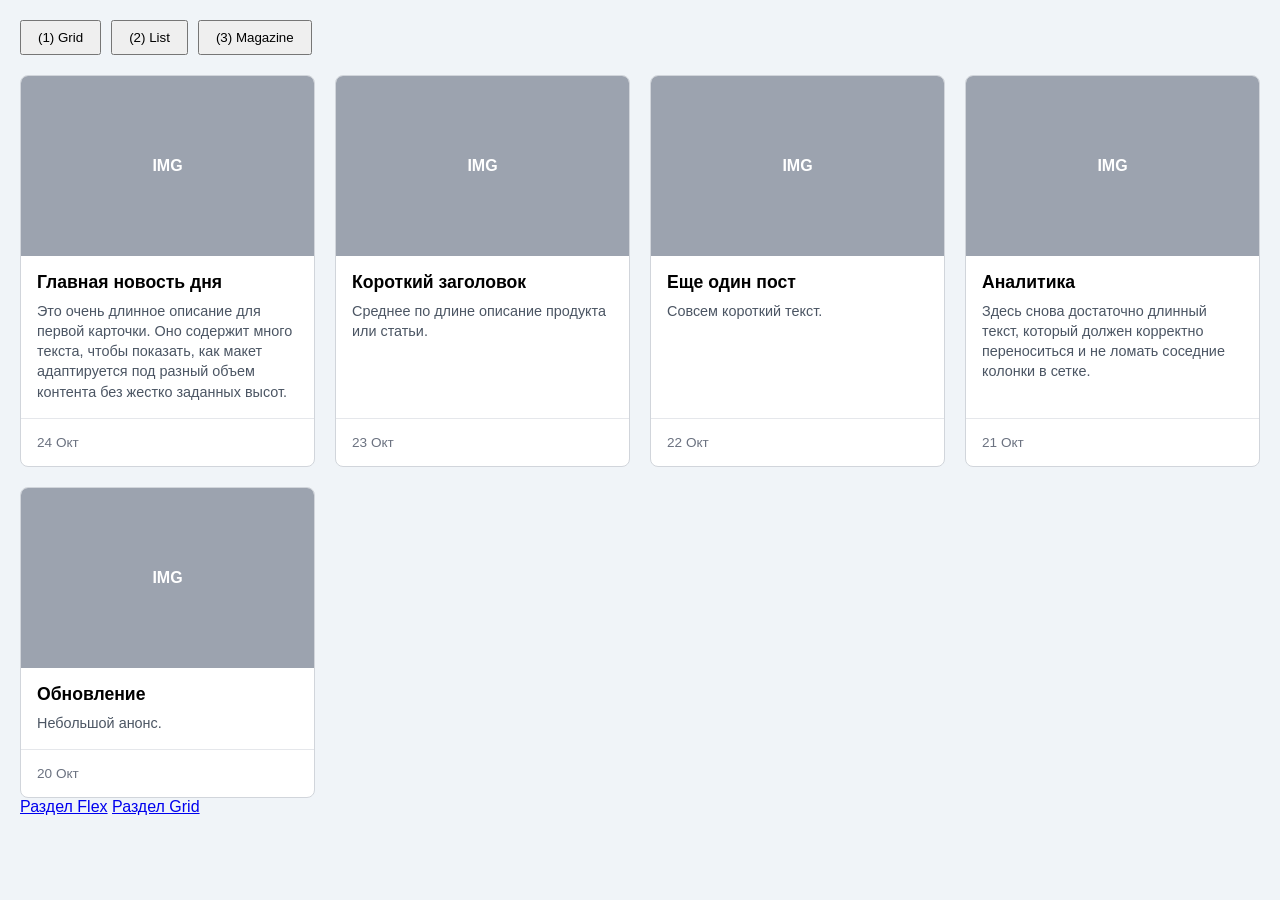
<file: index.html>
<!DOCTYPE html>
<html lang="ru">
<head>
  <meta charset="UTF-8">
  <title>Task 3: Three Layouts</title>
  <link rel="stylesheet" href="style.css">
</head>
<body>

  <div class="controls">
    <button onclick="document.getElementById('content-box').className = 'container layout-grid'">(1) Grid</button>
    <button onclick="document.getElementById('content-box').className = 'container layout-list'">(2) List</button>
    <button onclick="document.getElementById('content-box').className = 'container layout-magazine'">(3) Magazine</button>
  </div>

  <div id="content-box" class="container layout-grid">
    
    <article class="item">
      <div class="pic">IMG</div>
      <div class="content">
        <h2 class="title">Главная новость дня</h2>
        <p class="text">Это очень длинное описание для первой карточки. Оно содержит много текста, чтобы показать, как макет адаптируется под разный объем контента без жестко заданных высот.</p>
      </div>
      <div class="date">24 Окт</div>
    </article>

    <article class="item">
      <div class="pic">IMG</div>
      <div class="content">
        <h2 class="title">Короткий заголовок</h2>
        <p class="text">Среднее по длине описание продукта или статьи.</p>
      </div>
      <div class="date">23 Окт</div>
    </article>

    <article class="item">
      <div class="pic">IMG</div>
      <div class="content">
        <h2 class="title">Еще один пост</h2>
        <p class="text">Совсем короткий текст.</p>
      </div>
      <div class="date">22 Окт</div>
    </article>

    <article class="item">
      <div class="pic">IMG</div>
      <div class="content">
        <h2 class="title">Аналитика</h2>
        <p class="text">Здесь снова достаточно длинный текст, который должен корректно переноситься и не ломать соседние колонки в сетке.</p>
      </div>
      <div class="date">21 Окт</div>
    </article>
    
    <article class="item">
      <div class="pic">IMG</div>
      <div class="content">
        <h2 class="title">Обновление</h2>
        <p class="text">Небольшой анонс.</p>
      </div>
      <div class="date">20 Окт</div>
    </article>

  </div>
  <a href="flex.html">Раздел Flex</a>
  <a href="grid.html">Раздел Grid</a>

</body>
</html>
</file>
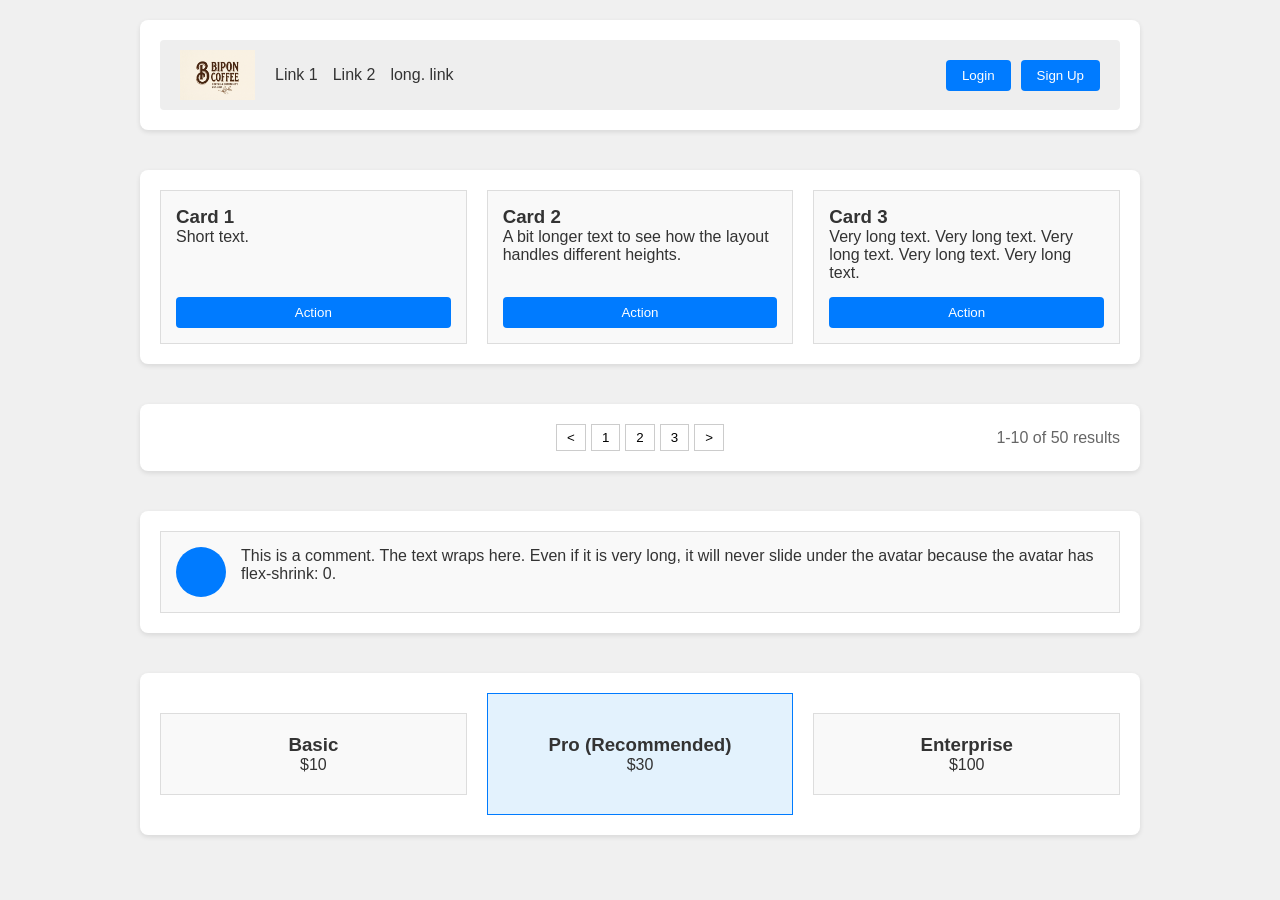
<file: flex.html>
<!DOCTYPE html>
<html lang="ru">
<head>
  <meta charset="UTF-8">
  <title>Task 2: Component Library (Flexbox)</title>
  <style>
    * {
      box-sizing: border-box;
      margin: 0;
      padding: 0;
    }

    body {
      font-family: sans-serif;
      background-color: #f0f0f0;
      padding: 20px;
      color: #333;
    }

    .container {
      max-width: 1000px;
      margin: 0 auto;
      display: flex;
      flex-direction: column;
      gap: 40px; 
    }

    .component {
      background: #fff;
      padding: 20px;
      border-radius: 8px;
      box-shadow: 0 2px 5px rgba(0,0,0,0.1);
    }

    .btn {
      padding: 8px 16px;
      border: none;
      border-radius: 4px;
      background: #007bff;
      color: #fff;
      cursor: pointer;
    }

    .navbar {
      display: flex;
      align-items: center;
      gap: 20px;
      background: #eee;
      padding: 10px 20px;
      border-radius: 4px;
      flex-wrap: wrap;
    }
    .nav-logo {
      font-weight: bold;
      flex-shrink: 0;
    }
    .nav-links {
      display: flex;
      gap: 15px;
      list-style: none;
    }
    .nav-buttons {
      margin-left: auto; 
      flex-shrink: 0;  
      display: flex;
      gap: 10px;
    }

    .cards-row {
      display: flex;
      gap: 20px;
      align-items: stretch; 
    }
    .card {
      flex: 1;
      display: flex;
      flex-direction: column;
      background: #f9f9f9;
      padding: 15px;
      border: 1px solid #ddd;
    }
    .card-text {
      margin-bottom: 15px;
    }
    .card .btn {
      margin-top: auto; 
    }

    .pagination-bar {
      display: flex;
      align-items: center;
      flex-wrap: wrap;
    }
    .page-spacer {
      flex: 1; 
    }
    .page-controls {
      display: flex;
      gap: 5px;
    }
    .page-controls button {
      padding: 5px 10px;
      border: 1px solid #ccc;
      background: #fff;
    }
    .page-count {
      flex: 1; 
      text-align: right;
      color: #666;
    }

  
    .comment {
      display: flex;
      gap: 15px;
      background: #f9f9f9;
      padding: 15px;
      border: 1px solid #ddd;
    }
    .avatar {
      width: 50px;
      height: 50px;
      background: #007bff;
      border-radius: 50%;
      flex-shrink: 0; 
    }

    .pricing-table {
      display: flex;
      gap: 20px;
      align-items: center; 
    }
    .price-card {
      flex: 1;
      display: flex;
      flex-direction: column;
      background: #f9f9f9;
      padding: 20px;
      border: 1px solid #ddd;
      text-align: center;
    }
    .price-card.recommended {
      padding: 40px 20px;
      background: #e3f2fd;
      border-color: #007bff;
    }
  </style>
</head>
<body>

  <div class="container">
    
    <div class="component">
      <nav class="navbar">
        <img class="nav-logo" src="logo.jpg" alt="LOGO" width="75" height="50">
        <ul class="nav-links">
          <li>Link 1</li>
          <li>Link 2</li>
          <li>long.             link</li>
        </ul>
        <div class="nav-buttons">
          <button class="btn">Login</button>
          <button class="btn">Sign Up</button>
        </div>
      </nav>
    </div>

    <div class="component">
      <div class="cards-row">
        <div class="card">
          <h3>Card 1</h3>
          <p class="card-text">Short text.</p>
          <button class="btn">Action</button>
        </div>
        <div class="card">
          <h3>Card 2</h3>
          <p class="card-text">A bit longer text to see how the layout handles different heights.</p>
          <button class="btn">Action</button>
        </div>
        <div class="card">
          <h3>Card 3</h3>
          <p class="card-text">Very long text. Very long text. Very long text. Very long text. Very long text.</p>
          <button class="btn">Action</button>
        </div>
      </div>
    </div>

    <div class="component">
      <div class="pagination-bar">
        <div class="page-spacer"></div>
        <div class="page-controls">
          <button>&lt;</button>
          <button>1</button>
          <button>2</button>
          <button>3</button>
          <button>&gt;</button>
        </div>
        <div class="page-count">1-10 of 50 results</div>
      </div>
    </div>

    <div class="component">
      <div class="comment">
        <div class="avatar"></div>
        <div class="comment-text">
          <p>This is a comment. The text wraps here. Even if it is very long, it will never slide under the avatar because the avatar has flex-shrink: 0.</p>
        </div>
      </div>
    </div>

    <div class="component">
      <div class="pricing-table">
        <div class="price-card">
          <h3>Basic</h3>
          <p>$10</p>
        </div>
        <div class="price-card recommended">
          <h3>Pro (Recommended)</h3>
          <p>$30</p>
        </div>
        <div class="price-card">
          <h3>Enterprise</h3>
          <p>$100</p>
        </div>
      </div>
    </div>

  </div>

</body>
</html>
</file>
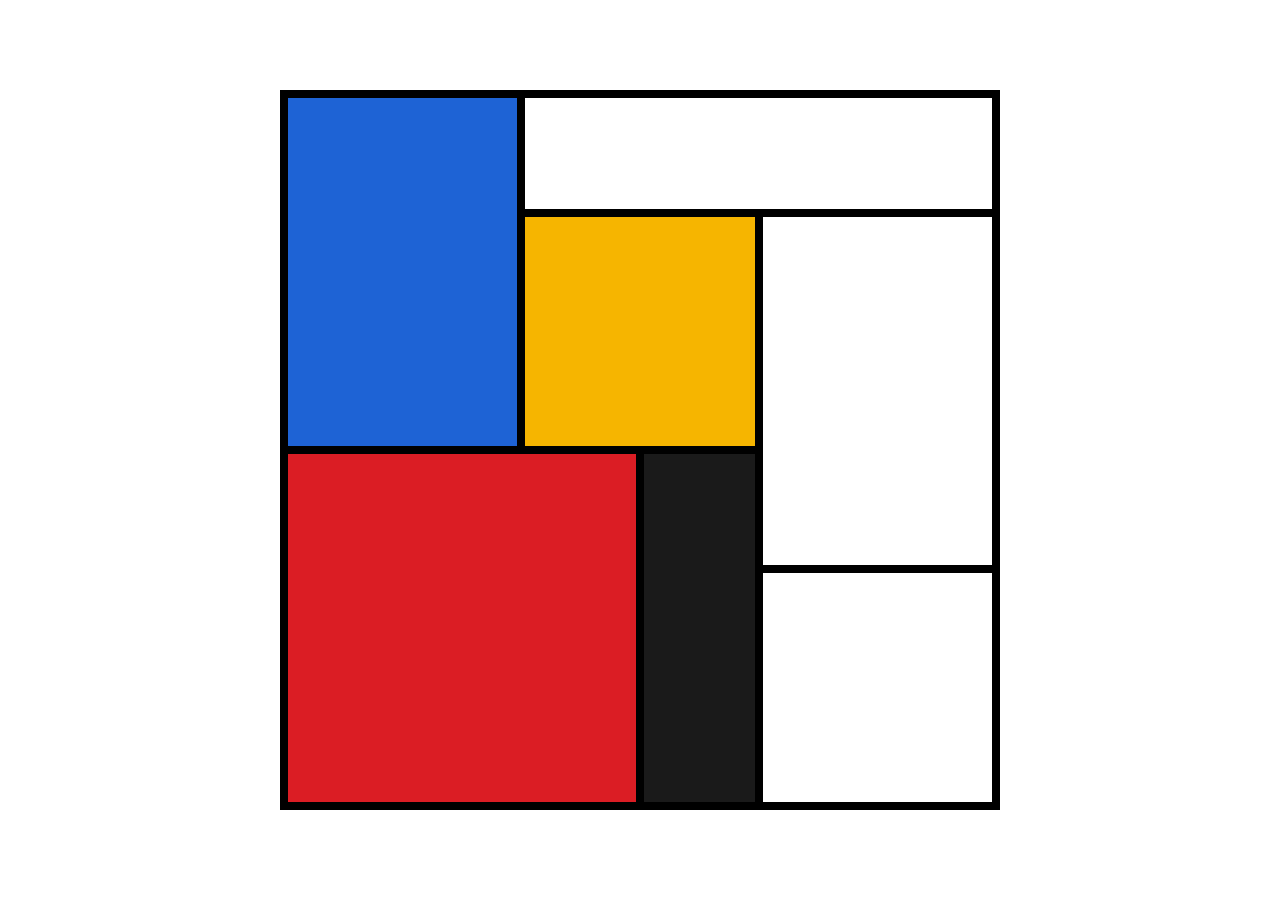
<file: grid.html>
<!DOCTYPE html>
<html lang="ru">
<head>
  <meta charset="UTF-8">
  <title>Mondrian Composition</title>
  <style>
    * {
      box-sizing: border-box;
      margin: 0;
      padding: 0;
    }
body {
  display: grid;
  justify-content: center;
  align-items: center;
  min-height: 100vh;
  margin: 0;
}
.grid-container {
  display: grid;
  grid-template-columns: repeat(6, 1fr);
  grid-template-rows: repeat(6, 1fr);
  gap: 8px;
  background-color: #000;
  border: 8px solid #000;

  
  width: 80vh;
  height: 80vh;
  max-width: 90vw;
}

    .cell {
      background-color: #fff;
    }

    .blue {
      background-color: #1e63d5;
      grid-column: 1 / 3;
      grid-row: 1 / 4;
    }

    .top-white {
      grid-column: 3 / 7;
      grid-row: 1 / 2;
    }

    .yellow {
      background-color: #f6b500;
      grid-column: 3 / 5;
      grid-row: 2 / 4;
    }

    .mid-white {
      grid-column: 5 / 7;
      grid-row: 2 / 5;
    }

    .red {
      background-color: #db1d24;
      grid-column: 1 / 4;
      grid-row: 4 / 7;
    }

    .black {
      background-color: #1a1a1a;
      grid-column: 4 / 5;
      grid-row: 4 / 7;
    }

    .bottom-white {
      grid-column: 5 / 7;
      grid-row: 5 / 7;
    }
  </style>
</head>
<body>

  <div class="grid-container">
    <div class="cell blue"></div>
    <div class="cell top-white"></div>
    <div class="cell yellow"></div>
    <div class="cell mid-white"></div>
    <div class="cell red"></div>
    <div class="cell black"></div>
    <div class="cell bottom-white"></div>
  </div>

</body>
</html>
</file>
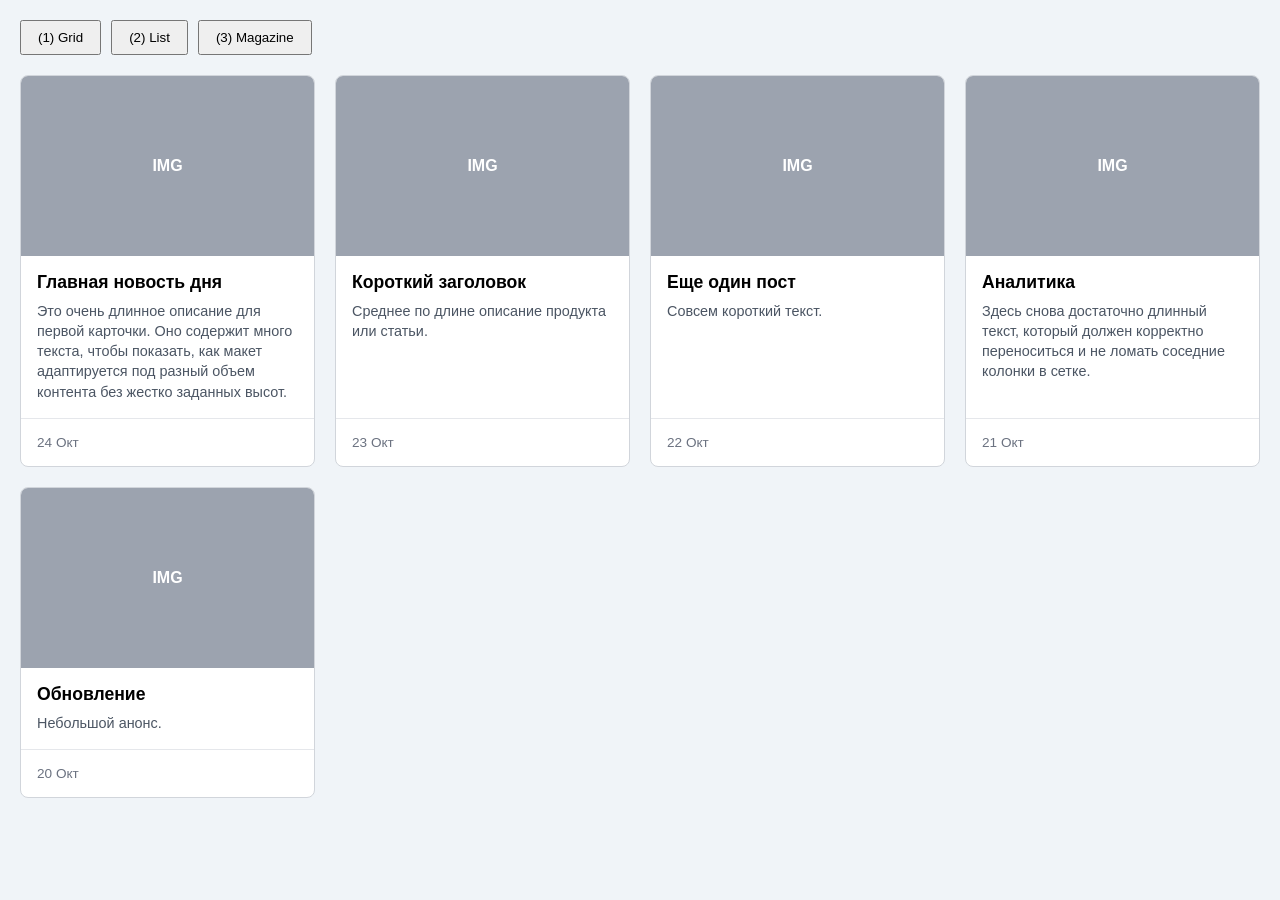
<file: task3.html>
<!DOCTYPE html>
<html lang="ru">
<head>
  <meta charset="UTF-8">
  <title>Task 3: Three Layouts</title>
  <link rel="stylesheet" href="style.css">
</head>
<body>

  <div class="controls">
    <button onclick="document.getElementById('content-box').className = 'container layout-grid'">(1) Grid</button>
    <button onclick="document.getElementById('content-box').className = 'container layout-list'">(2) List</button>
    <button onclick="document.getElementById('content-box').className = 'container layout-magazine'">(3) Magazine</button>
  </div>

  <div id="content-box" class="container layout-grid">
    
    <article class="item">
      <div class="pic">IMG</div>
      <div class="content">
        <h2 class="title">Главная новость дня</h2>
        <p class="text">Это очень длинное описание для первой карточки. Оно содержит много текста, чтобы показать, как макет адаптируется под разный объем контента без жестко заданных высот.</p>
      </div>
      <div class="date">24 Окт</div>
    </article>

    <article class="item">
      <div class="pic">IMG</div>
      <div class="content">
        <h2 class="title">Короткий заголовок</h2>
        <p class="text">Среднее по длине описание продукта или статьи.</p>
      </div>
      <div class="date">23 Окт</div>
    </article>

    <article class="item">
      <div class="pic">IMG</div>
      <div class="content">
        <h2 class="title">Еще один пост</h2>
        <p class="text">Совсем короткий текст.</p>
      </div>
      <div class="date">22 Окт</div>
    </article>

    <article class="item">
      <div class="pic">IMG</div>
      <div class="content">
        <h2 class="title">Аналитика</h2>
        <p class="text">Здесь снова достаточно длинный текст, который должен корректно переноситься и не ломать соседние колонки в сетке.</p>
      </div>
      <div class="date">21 Окт</div>
    </article>
    
    <article class="item">
      <div class="pic">IMG</div>
      <div class="content">
        <h2 class="title">Обновление</h2>
        <p class="text">Небольшой анонс.</p>
      </div>
      <div class="date">20 Окт</div>
    </article>

  </div>

</body>
</html>
</file>
<file: style.css>
* {
  box-sizing: border-box;
  margin: 0;
  padding: 0;
}

body {
  font-family: sans-serif;
  padding: 20px;
  background: #f0f4f8;
}

.controls {
  margin-bottom: 20px;
  display: flex;
  gap: 10px;
}

.controls button {
  padding: 8px 16px;
  cursor: pointer;
}


.container {
  display: grid;
  gap: 20px;
}

.item {
  display: flex;
  background: #ffffff;
  border: 1px solid #d1d5db;
  border-radius: 8px;
  overflow: hidden;
}

.pic {
  background: #9ca3af;
  color: #fff;
  display: flex;
  align-items: center;
  justify-content: center;
  font-weight: bold;
}

.content {
  display: flex;
  flex-direction: column;
}

.title {
  font-size: 1.1rem;
  margin-bottom: 8px;
}

.text {
  font-size: 0.9rem;
  color: #4b5563;
  line-height: 1.4;
}

.date {
  color: #6b7280;
  font-size: 0.85rem;
}

.layout-grid {
  grid-template-columns: repeat(auto-fit, minmax(280px, 1fr));
}

.layout-grid .item {
  flex-direction: column;
}

.layout-grid .pic {
  width: 100%;
  height: 180px;
}

.layout-grid .content {
  padding: 16px;
  flex: 1;
}

.layout-grid .date {
  padding: 16px;
  border-top: 1px solid #e5e7eb;
  margin-top: auto; 
}

.layout-list {
  grid-template-columns: 1fr; 
}

.layout-list .item {
  flex-direction: row; 
  align-items: center;
  padding: 12px;
  gap: 16px;
  flex-wrap: wrap; 
}

.layout-list .pic {
  width: 120px;
  height: 100px;
  flex-shrink: 0;
  border-radius: 6px;
}

.layout-list .content {
  flex: 1 1 200px; 
}

.layout-list .date {
  margin-left: auto; 
  flex-shrink: 0;
}

.layout-magazine {
  grid-template-columns: repeat(auto-fit, minmax(200px, 1fr));
  grid-auto-flow: dense; 
}

.layout-magazine .item {
  flex-direction: column;
}

.layout-magazine .pic {
  width: 100%;
  height: 150px;
}

.layout-magazine .content {
  padding: 16px;
  flex: 1;
}

.layout-magazine .date {
  padding: 16px;
  border-top: 1px solid #e5e7eb;
  margin-top: auto;
}


.layout-magazine .item:first-child {
  grid-column: span 2; 
  grid-row: span 2;    
}

.layout-magazine .item:first-child .pic {
  height: 300px; 
}
</file>
